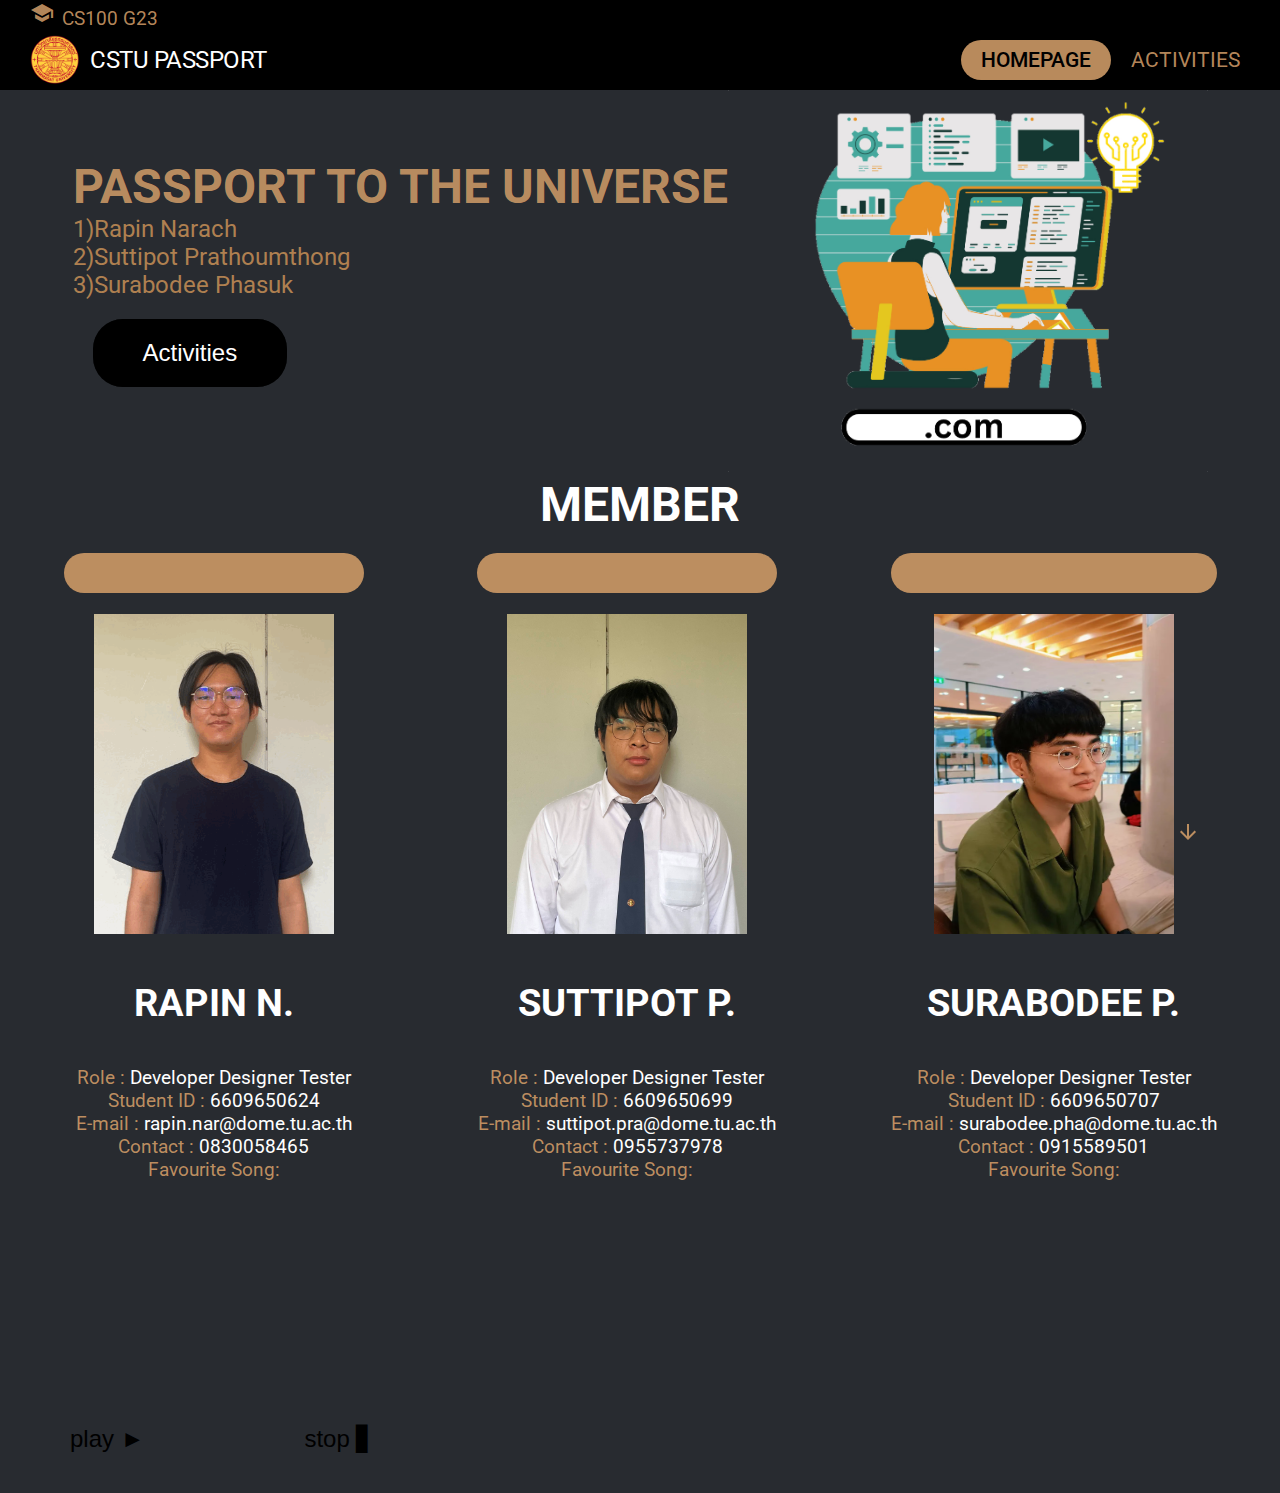
<file: index.html>
<!DOCTYPE html>
<html lang="en">

<head>
    <meta charset="UTF-8">
    <meta name="viewport" content="width=device-width, initial-scale=1.0">
    <title>Homepage</title>
    <link rel="stylesheet" href="css/homepagestyle.css">
    <link rel="stylesheet" href="css/navbar.css">
    <link rel="stylesheet" href="css/td.css">
    <link rel="stylesheet" href="https://fonts.googleapis.com/icon?family=Material+Icons">
    <link rel="stylesheet" href="https://fonts.googleapis.com/css?family=Roboto">
    <link rel="stylesheet" href="https://fonts.googleapis.com/css2?family=Material+Symbols+Outlined">
</head>

<body>
    <header class="header">
        <div class="topbar">
            <div class="topbarcontent">
                <section class="groupname">
                    <i class="material-icons icon">school</i>
                    CS100 G23
                </section>
            </div>
        </div>

        <div class="bottombar">
            <div class="bottombarcontent">
                <a href="#" class="logo">
                    <img src="img/tulogo.png" alt="logo" class="logoimg">
                    <span class="logotext">CSTU PASSPORT</span>
                </a>

                <nav class="nav">
                    <ul class="navlist">
                        <li class="navitem">
                            <a href="index.html" class="btn">HOMEPAGE</a>
                        </li>
                        <li class="navitem">
                            <a href="html/activities.html" class="navlink">ACTIVITIES</a>
                        </li>
                    </ul>
                </nav>
                <div class="menu">
                    <div class="bar"></div>
                    <div class="bar"></div>
                    <div class="bar"></div>
                </div>
            </div>
        </div>
    </header>
    <div class="flex-container">
        <div class="content">
            <h1>PASSPORT TO THE UNIVERSE</h1>
            <p>1)Rapin Narach</p>
            <p>2)Suttipot Prathoumthong</p>
            <p>3)Surabodee Phasuk</p>
            <button class="button-1" onclick="window.location.href = 'html/activities.html';">Activities</button>
        </div>
        <div class="img"><img src="img/coding.PNG"></div>
    </div>
    <h1 style="font-size: 3rem;text-align: center;font-weight: bold;color: white;padding-bottom: 20px;">MEMBER</h1>
    <div class="grid-member">
        <div class="or-bar" style="grid-area: bar1;"></div>
        <div class="or-bar" style="grid-area: bar2;"></div>
        <div class="or-bar" style="grid-area: bar3;"></div>
        <div style="grid-area: img1;"><img src="img/ra-na.gif"></div>
        <div style="grid-area: img2;"><img src="img/sut-pra.jpg"></div>
        <div style="grid-area: img3;"><img src="img/sura-pha.jpg"></div>
        <div style="grid-area: name1;">
            <h1>RAPIN N.</h1>
        </div>
        <div style="grid-area: name2;">
            <h1>SUTTIPOT P.</h1>
        </div>
        <div style="grid-area: name3;">
            <h1>SURABODEE P.</h1>
        </div>
        <div class="detail1">
            <span style="color: #cc9966e9;">Role :</span> Developer Designer Tester
            <br><span style="color: #cc9966e9;">Student ID :</span> 6609650624
            <br><span style="color: #cc9966e9;">E-mail :</span> rapin.nar@dome.tu.ac.th
            <br><span style="color: #cc9966e9;">Contact :</span> 0830058465
            <br><span style="color: #cc9966e9;">Favourite Song: </span> <br> <iframe style="border-radius:12px"
                width="300" height="160"
                src="https://open.spotify.com/embed/album/3a1R5H5ybKXzMVM75WPGBU?utm_source=generator" frameBorder="0"
                allowfullscreen="" allow="autoplay; clipboard-write; encrypted-media; fullscreen; picture-in-picture"
                loading="lazy"></iframe>
        </div>
        <div class="detail2">
            <span style="color: #cc9966e9;">Role :</span> Developer Designer Tester
            <br><span style="color: #cc9966e9;">Student ID :</span> 6609650699
            <br><span style="color: #cc9966e9;">E-mail :</span> suttipot.pra@dome.tu.ac.th
            <br><span style="color: #cc9966e9;">Contact :</span> 0955737978
            <br><span style="color: #cc9966e9;">Favourite Song: </span> <br> <iframe style="border-radius:12px"
                width="300" height="160"
                src="https://www.youtube.com/embed/traMXzjqYTA?si=XMi3CwQfWgnVdMvB&amp;controls=0"
                title="YouTube video player" frameborder="0"
                allow="accelerometer; autoplay; clipboard-write; encrypted-media; gyroscope; picture-in-picture; web-share"></iframe>
        </div>
        <div class="detail3">
            <span style="color: #cc9966e9;">Role :</span> Developer Designer Tester
            <br><span style="color: #cc9966e9;">Student ID :</span> 6609650707
            <br><span style="color: #cc9966e9;">E-mail :</span> surabodee.pha@dome.tu.ac.th
            <br><span style="color: #cc9966e9;">Contact :</span> 0915589501
            <br><span style="color: #cc9966e9;">Favourite Song: </span> <br>
            <iframe style="border-radius:12px" width="300" height="160"
                src="https://www.youtube.com/embed/qh1MuDT-o3w?si=y6nqo86qImR4IMYh&amp;controls=0"
                title="YouTube video player" frameborder="0"
                allow="accelerometer; autoplay; clipboard-write; encrypted-media; gyroscope; picture-in-picture; web-share"
                allowfullscreen></iframe>
        </div>
    </div>

    <!--topdown button-->
    <div class="td">
        <button id="scrollBtn">
            <a href="#" class="top">
                <span class="top"></span>
                <span class="material-symbols-outlined"> arrow_upward </span>
            </a>
            <a href="#" class="bottom">
                <span class="material-symbols-outlined"> arrow_downward </span>
                <span class="bottom"></span>
            </a>


        </button>
    </div>
    <!-- music background-->

    <!--<div class="music">
        <audio preload="auto" loop autoplay>
            <source src="img/bg.ogg">
    </div> -->
    <div class="audio">
        <audio id="audio" src="img/bg.ogg" preload="auto" autoplay></audio>
        <button id="play" onclick="playpause()">play &#9658;</button>
        &nbsp;
        &nbsp;
        <button id="stop" onclick="stop()">stop &#9611;</button>
    </div>

    <script>
        var audio = document.getElementById('audio');
        var playButton = document.getElementById('play');
        var stopButton = document.getElementById('stop');
        var count = 0;

        function playpause() {
            if (count == 0) {
                count = 1;
                audio.play();
                playButton.innerHTML = "pause &#9208;";
            } else {
                count = 0;
                audio.pause();
                playButton.innerHTML = "play &#9658;";
            }
        }

        function stop() {
            count = 0;
            audio.pause();

            playButton.innerHTML = "play &#9658;";
        }
    </script>

    <script src="js/navbar.js"></script>
    <script src="js/td.js"></script>
</body>

</html>
</file>
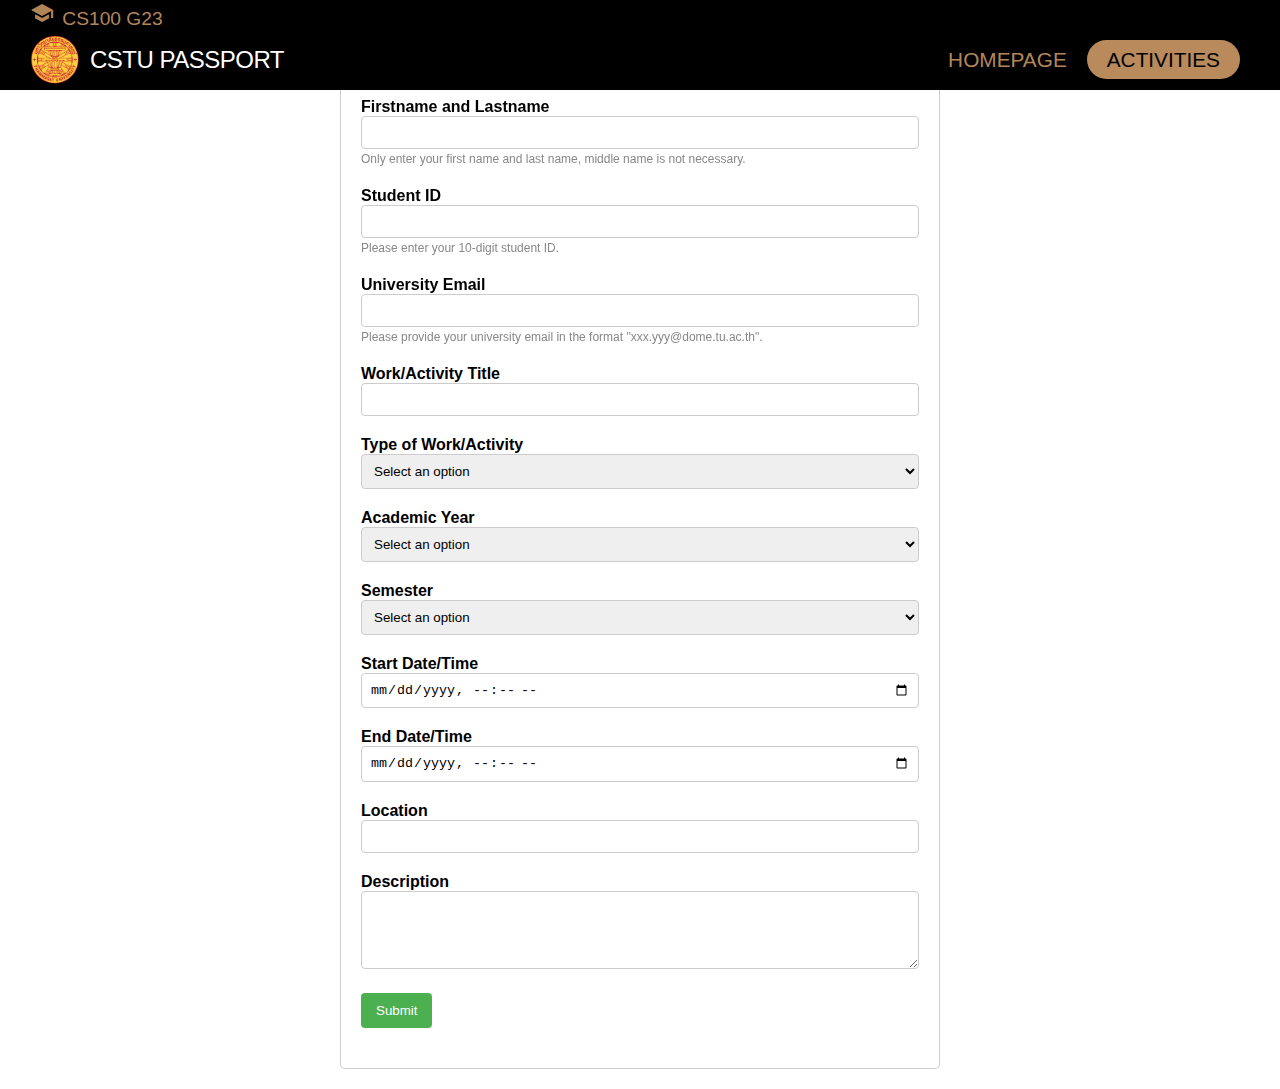
<file: activities.html>
<!DOCTYPE html>
<html lang="en">
<head>
    <meta charset="UTF-8">
    <meta name="viewport" content="width=device-width, initial-scale=1.0">
    <title>Activities</title>
    <link rel="stylesheet" href="activities.css">
    <link rel="stylesheet" href="screen.css">
    <link rel="stylesheet" href="navbar.css">
    <link rel="stylesheet" href="https://fonts.googleapis.com/icon?family=Material+Icons">
</head>
<body>
    <header class="header">
        <div class="topbar">
            <div class="topbarcontent">
                <section class="groupname">
                    <i class="material-icons icon">school</i>
                    CS100 G23
                </section>
            </div>
        </div>
        <div class="bottombar">
            <div class="bottombarcontent">
                <a href="#" class="logo">
                    <img src="tulogo.png" alt="logo" class="logoimg">
                    <span class="logotext">CSTU PASSPORT</span>
                </a>

                <nav class="nav">
                    <ul class="navlist">
                        <li class="navitem">
                            <a href="index.html" class="navlink">HOMEPAGE</a>
                        </li>
                        <li class="navitem">
                            <a href="activities.html" class="btn">ACTIVITIES</a>
                        </li>
                    </ul>
                </nav>
                <div class="menu">
                    <div class="bar"></div>
                    <div class="bar"></div>
                    <div class="bar"></div>
                </div>
            </div>
        </div>
    </header>
    <!-- Form Container -->
    <div class="form-container">
    <h1>CSTU Passport</h1>
    <!-- Main Form -->
    <form id="myForm" action="#" method="post">
      <!-- Firstname and Lastname Field -->
      <div class="form-group">
        <label for="fullname">Firstname and Lastname</label>
        <input type="text" id="fullname" name="fullname" />
        <small>Only enter your first name and last name, middle name is not necessary.</small>
        <span id="fullnameError" class="error"></span>
      </div>
      
      <!-- Student ID Field -->
      <div class="form-group">
        <label for="studentID">Student ID</label>
        <input type="text" id="studentID" name="studentID" />
        <small>Please enter your 10-digit student ID.</small>
        <span id="studentIDError" class="error"></span>
      </div>
      
      <!-- University Email Field -->
      <div class="form-group">
        <label for="email">University Email</label>
        <input type="email" id="email" name="email" />
        <small>Please provide your university email in the format "xxx.yyy@dome.tu.ac.th".</small>
        <span id="emailError" class="error"></span>
      </div>

      <!-- Work/Activity Title Field -->
      <div class="form-group">
        <label for="workTitle">Work/Activity Title</label>
        <input type="text" id="workTitle" name="workTitle" />
      </div>

      <!-- Type of Work/Activity Field -->
      <div class="form-group">
        <label for="activityType">Type of Work/Activity</label>
        <select id="activityType" name="activityType">
          <option value="" disabled selected>Select an option</option>
        </select>
      </div>
      <!-- <div class="form-group">
        <label for="activityType">Type of Work/Activity</label>
        <select id="activityType" name="activityType">
          <option value="" disabled selected>Select an option</option>
          <option value="Course">Course</option>
          <option value="Activity">Activity</option>
          <option value="Work">Work</option>
          <option value="Research">Research</option>
          <option value="Sports">Sports</option>
          <option value="Competition">Competition</option>
          <option value="Computer Science">Computer Science</option>
        </select>
      </div> -->

      <!-- Academic Year Field -->
      <div class="form-group">
        <label for="academicYear">Academic Year</label>
        <select id="academicYear" name="academicYear">
          <option value="" disabled selected>Select an option</option>
          <option value="2561">2561</option>
          <option value="2562">2562</option>
          <option value="2563">2563</option>
          <option value="2564">2564</option>
          <option value="2565">2565</option>
          <option value="2566">2566</option>
          <option value="2567">2567</option>
          <option value="2568">2568</option>
          <option value="2569">2569</option>
        </select>
      </div>

      <!-- Semester Field -->
      <div class="form-group">
        <label for="semester">Semester</label>
        <select id="semester" name="semester">
          <option value="" disabled selected>Select an option</option>
          <option value="1">1</option>
          <option value="2">2</option>
          <option value="Summer">Summer</option>
        </select>
      </div>

      <!-- Start Date/Time Field -->
      <div class="form-group">
        <label for="startDate">Start Date/Time</label>
        <input type="datetime-local" id="startDate" name="startDate" />
      </div>

      <!-- End Date/Time Field -->
      <div class="form-group">
        <label for="endDate">End Date/Time</label>
        <input type="datetime-local" id="endDate" name="endDate" />
      </div>

      <!-- Location Field -->
      <div class="form-group">
        <label for="location">Location</label>
        <input type="text" id="location" name="location" />
      </div>

      <!-- Description Field -->
      <div class="form-group">
        <label for="description">Description</label>
        <textarea id="description" name="description" rows="4"></textarea>
      </div>

      <!-- Submit Button -->
      <div class="form-group">
        <input type="submit" value="Submit" />
      </div>
    </form>
    </div>

  <!-- JavaScript -->
  <script src="activities.js"></script>
</body>
</html>
</file>
<file: css/homepagestyle.css>
body {
    margin: 0;
    font-family: "Roboto", sans-serif;
    padding-top: 90px;
    background-color: #282b30;
}

/*Button*/
button {
    padding: 20px 50px;
    font-size: 1.5rem;
    cursor: pointer;
    border: 0px;
    background: transparent;
    position: relative;
    margin: 20px;
    transition: all 0.25s ease;
}

.button-1 {
    background: black;
    color: white;
    border-radius: 30px;
    transition: all 0.25s ease;
}

.button-1:hover {
    transform: translate(12px, 12px);
}

.button-1:hover::before {
    transform: translate(12px, 12px);
}

.button-1:hover::after {
    transform: translate(6px, 6px);
}

.button-1::before,.button-1::after {
    content: "";
    position: absolute;
    opacity: 0.3;
    border-radius: inherit;
    background: black;
    width: 100%;
    height: 100%;
    left: 0;
    bottom: 0;
    z-index: -1;
    transition: all 0.25s ease;
}

/*Content*/
.flex-container {
    display: flex;
    flex-direction: row;
    align-items: center;
    justify-content: center;
}

.flex-container .content h1 {
    font-size: 3rem;
    font-weight: bolder;
    color: #cc9966e6;
    text-align-last: center;
}

.flex-container .content p {
    font-size: 1.5rem;
    color: #af8050;
    direction: ltr;
    unicode-bidi: normal;
}


.flex-container .img img {
    width: 30rem;
}

@media (max-width:950px) {
    .flex-container {
        flex-direction: column-reverse;
    }
}

/*Member*/
.grid-member {
    display: grid;
    grid-template-areas:
        'bar1 bar2 bar3'
        'img1 img2 img3'
        'name1 name2 name3'
        'detail1 detail2 detail3';
    /*background-color: blue;*/
    color: white;
    grid-column-gap: 50px;
    grid-row-gap: 1px;
    font-size: 1.2rem;
    justify-content: space-evenly;
}

.grid-member>div {
    /*background-color: pink;*/
    text-align: center;
    padding: 20px 0;
}

.grid-member img {
    width: 15rem;
    height: 20rem;
}

.grid-member .or-bar {
    background-color: #cc9966e6;
    border-radius: 30px;
    width: 100%;
}

footer {
    text-align: center;
    background-color: rgb(0, 0, 0);
}

@media (max-width:950px) {
    .grid-member {
        display: grid;
        grid-template-areas:
            'bar1'
            'img1'
            'name1'
            'detail1'
            'bar2'
            'img2'
            'name2'
            'detail2'
            'bar3'
            'img3'
            'name3'
            'detail3';
    }
}
</file>
<file: css/navbar.css>
* {
  margin: 0;
  padding: 0;
  box-sizing: border-box;
}

a {
    color: #cc9966e6;
    text-decoration: none;
}

ul {
    list-style: none;
}

.header {
    position: fixed;
    width: 100%;
    top: 0;
    z-index: 1;
}

.topbar {
    background-color: rgb(0, 0, 0);
}

.topbarcontent {
    color: #cc9966e6;
    font-size: 1.2rem;
    display: flex;
    align-items: center;
    justify-content: start;
    column-gap: 10px;
    height: 30px;
    max-width: 1400px;
    margin: 0 auto;
    padding: 0 30px;
}

.icon {
    margin-right: 3px;
}

.bottombar {
    background-color: black;
}

.bottombarcontent {
    display: flex;
    align-items: center;
    justify-content: space-between;
    height: 60px;
    margin: 0 auto;
    padding: 0 30px;
    max-width: 100%;
}

.logo {
    display: flex;
    align-items: center;
    column-gap: 10px;
}

.logoimg {
    height: 50px;
}

.logotext {
    color: white;
    font-size: 1.5rem;
    font-weight: 500px;
    letter-spacing: -0.5px;
}

.nav {
    transition: all 0.4s ease-in-out;
}

.navlist {
    display: flex;
    column-gap: 20px;
    margin-right: 10px;
}

.navlink {
    color: #cc9966e6;
    font-size: 1.3rem;
}

.navlink:hover,
.navlink:focus {
    color: white;
    transition: all 0.5s;
}

.btn {
    color: black;
    background-color: #cc9966e6;
    padding: 8px 20px;
    border-radius: 100px;
    font-size: 1.3rem;
    font-weight: 500;
}

.btn:hover {
    background-color: white;
    opacity: 70%;
    transition: all 0.5s;
}

.menu {
    display: none;
}

.bar {
    height: 2px;
    width: 27px;
    background-color: white;
    margin: 5px 0;
    opacity: 0.8;
    transition: all 0.4s ease-in-out;
}

.nav--open {
    transform: translateX(0%) !important;
}

.menu--open .bar:nth-child(1) {
    transform: translateY(7px) rotate(45deg);
}

.menu--open .bar:nth-child(2) {
    opacity: 0;
}

.menu--open .bar:nth-child(3) {
    transform: translateY(-7px) rotate(-45deg);
}
@media (max-width:650px) {
    .nav {
        position: fixed;
        top: 90px;
        left: 0;
        background-color: black;
        width: 100%;
        padding: 10px 0 25px;
        transform: translate(-100%);
    }

    .navlist {
        flex-direction: column;
        align-items: center;
        row-gap: 20px;
    }

    .navlink {
        font-size: 1.3rem;
    }

    .btn {
        font-size: 1.3rem;
        padding: 7px 17px;
    }

    .menu {
        display: block;
    }
}
</file>
<file: css/td.css>
body {
    margin: 0;
    /* Remove default margin */
}

#scrollBtn {
    position: fixed;
    right: 10px;
    bottom: 10px;
    cursor: pointer;
}

#scrollBtn>.top {
    display: none;
}

#scrollBtn.scrollUp>.top {
    display: initial;
}

#scrollBtn.scrollUp>.bottom {
    display: none;
}

html {
    scroll-behavior: smooth;
}


.td {
    scroll-behavior: smooth;
    background-color: red;
    bottom: auto;
    right: auto;
    display: inline-flex;
    align-items: center;
    justify-content: center;
}

.td:hover {
    background-color: tomato;
}
</file>
<file: activities.css>
body {
    margin: 0;
    padding: 0;
    font-family: Arial, Helvetica, sans-serif;
    background-color: white;
}

/* Styling for the form container */
.form-container {
  max-width: 600px;
  margin: 20px auto;
  padding: 20px;
  border: 1px solid #ccc;
  border-radius: 5px;
}

/* Center-align the heading and add margin at the bottom */
.form-container h1 {
  text-align: center;
  margin-bottom: 20px;
}

/* Styling for each form group */
.form-group {
  margin-bottom: 20px;
}

/* Styling for form group labels */
.form-group label {
  display: block;
  font-weight: bold;
}

/* Styling for various form input types */
.form-group input[type="text"],
.form-group input[type="email"],
.form-group select,
.form-group textarea,
.form-group input[type="datetime-local"] {
  width: 100%;
  padding: 8px;
  border: 1px solid #ccc;
  border-radius: 4px;
  box-sizing: border-box;
}

/* Allow vertical resizing for textareas */
.form-group textarea {
  resize: vertical;
}

/* Styling for select dropdowns */
.form-group select {
  width: 100%;
}

/* Styling for the submit button */
.form-group input[type="submit"] {
  background-color: #4caf50;
  color: white;
  padding: 10px 15px;
  border: none;
  border-radius: 4px;
  cursor: pointer;
}

/* Styling for small helper text */
.form-group small {
  font-size: 12px;
  color: #888;
}

/* New styles for error messages */

/* Position the error message relatively within the form group */
.form-group {
  position: relative;
}

/* Styling for error messages */
.error {
  color: red;
  display: block;
  margin-top: 5px;
}
</file>
<file: screen.css>
/* For mobile phones: */
[class*="col-"] {
  width: 100%;
}

@media only screen and (min-width: 600px) {
  /* For tablets: */
  .col-s-1 {width: 8.33%;}
  .col-s-2 {width: 16.66%;}
  .col-s-3 {width: 25%;}
  .col-s-4 {width: 33.33%;}
  .col-s-5 {width: 41.66%;}
  .col-s-6 {width: 50%;}
  .col-s-7 {width: 58.33%;}
  .col-s-8 {width: 66.66%;}
  .col-s-9 {width: 75%;}
  .col-s-10 {width: 83.33%;}
  .col-s-11 {width: 91.66%;}
  .col-s-12 {width: 100%;}
}
@media only screen and (min-width: 768px) {
  /* For desktop: */
  .col-1 {width: 8.33%;}
  .col-2 {width: 16.66%;}
  .col-3 {width: 25%;}
  .col-4 {width: 33.33%;}
  .col-5 {width: 41.66%;}
  .col-6 {width: 50%;}
  .col-7 {width: 58.33%;}
  .col-8 {width: 66.66%;}
  .col-9 {width: 75%;}
  .col-10 {width: 83.33%;}
  .col-11 {width: 91.66%;}
  .col-12 {width: 100%;}
}
</file>
<file: navbar.css>
* {
    margin: 0;
    padding: 0;
    box-sizing: border-box;
}
a {
    color: #cc9966e6;
    text-decoration: none;
}
ul {
    list-style: none;
}
.header {
    position: fixed;
    width: 100%;
    top: 0;
}
.topbar {
    background-color: rgb(0, 0, 0);
}
.topbarcontent {
    color: #cc9966e6;
    font-size: 1.2rem;
    display: flex;
    align-items: center;
    justify-content: start;
    column-gap: 10px;
    height: 30px;
    max-width: 1400px;
    margin: 0 auto;
    padding: 0 30px;
}
.icon {
    margin-right: 3px;
}
.bottombar {
    background-color: black;
}
.bottombarcontent {
    display: flex;
    align-items: center;
    justify-content: space-between;
    height: 60px;
    margin: 0 auto;
    padding: 0 30px;
    max-width: 100%;
}
.logo {
    display: flex;
    align-items: center;
    column-gap: 10px;
}
.logoimg {
    height: 50px;
}
.logotext {
    color: white;
    font-size: 1.5rem;
    font-weight: 500px;
    letter-spacing: -0.5px;
}
.nav {
    transition: all 0.4s ease-in-out;
}
.navlist {
    display: flex;
    column-gap: 20px;
    margin-right: 10px;
}
.navlink {
    color: #cc9966e6;
    font-size: 1.3rem;
}
.navlink:hover, .navlink:focus {
    color: white;
    transition: all 0.5s;
}
.btn {
    color: black;
    background-color: #cc9966e6;
    padding: 8px 20px;
    border-radius: 100px;
    font-size: 1.3rem;
    font-weight: 500;
}
.btn:hover {
    background-color: white;
    opacity: 70%;
    transition: all 0.5s;
}
.menu {
    display: none;
}
.bar {
    height: 2px;
    width: 27px;
    background-color: white;
    margin: 5px 0;
    opacity: 0.8;
    transition: all 0.4s ease-in-out;
}
.nav--open {
    transform: translateX(0%) !important;
}
.menu--open .bar:nth-child(1) {
    transform: translateY(7px) rotate(45deg);
}
.menu--open .bar:nth-child(2) {
    opacity: 0;
}
.menu--open .bar:nth-child(3) {
    transform: translateY(-7px) rotate(-45deg);
}
@media (max-width:650px) {
    .nav {
        position: fixed;
        top: 90px;
        left: 0;
        background-color: black;
        width: 100%;
        padding: 10px 0 25px;
        transform: translate(-100%);
    }
    .navlist {
        flex-direction: column;
        align-items: center;
        row-gap: 20px;
    }
    .navlink {
        font-size: 1.3rem;
    }
    .btn {
        font-size: 1.3rem;
        padding: 7px 17px;
    }
    .menu {
        display: block;
    }
}
</file>
